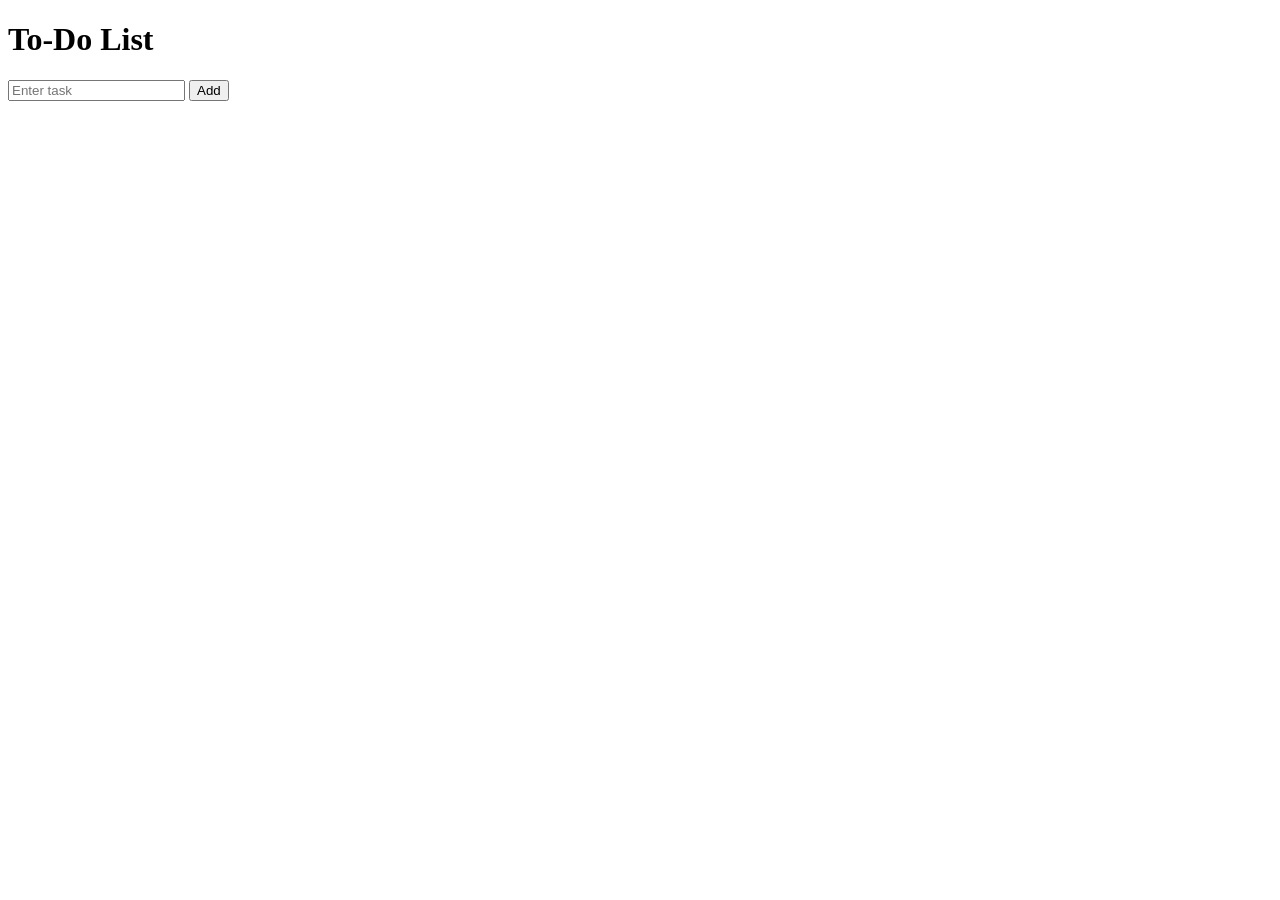
<file: praktikum-9/index.html>
<!DOCTYPE html>
<html>
<head>
    <title>To-Do List</title>
</head>
<body>
<h1>To-Do List</h1>
<input type="text" id="taskInput" placeholder="Enter task">
<button id="addButton">Add</button>
<ul id="taskList"></ul>

<script>
    const taskInput = document.getElementById('taskInput');
    const addButton = document.getElementById('addButton');
    const taskList = document.getElementById('taskList');
    
    async function loadTasks() {
        try {
            const response = await fetch('api.php?action=get');
            const tasks = await response.json();
            taskList.innerHTML = '';
            tasks.forEach(task => {
                const li = document.createElement('li');
                li.textContent = task.task;
                const deleteButton = document.createElement('button');
                deleteButton.textContent = 'Delete';
                deleteButton.addEventListener('click', () => deleteTask(task.id));
                li.appendChild(deleteButton);
                taskList.appendChild(li);
            });
        } catch (error) {
            console.error('Error loading tasks:', error);
        }
    }
    
    async function addTask() {
        const task = taskInput.value.trim();
        if (task) {
            try {
                const response = await fetch('api.php?action=add', {
                    method: 'POST',
                    headers: { 'Content-Type': 'application/x-www-form-urlencoded' },
                    body: `task=${encodeURIComponent(task)}`
                });
                const data = await response.json();
                if (data.success) {
                    taskInput.value = '';
                    loadTasks();
                } else {
                    console.error('Error adding task:', data.error);
                }
            } catch (error) {
                console.error('Error adding task:', error);
            }
        }
    }
    
    async function deleteTask(id) {
        try {
            const response = await fetch('api.php?action=delete', {
                method: 'POST',
                headers: { 'Content-Type': 'application/x-www-form-urlencoded' },
                body: `id=${id}`
            });
            const data = await response.json();
            if (data.success) {
                loadTasks();
            } else {
                console.error('Error deleting task:', data.error);
            }
        } catch (error) {
            console.error('Error deleting task:', error);
        }
    }
    
    addButton.addEventListener('click', addTask);
    loadTasks(); // Load tasks on page load
</script>
</body>
</html>
</file>
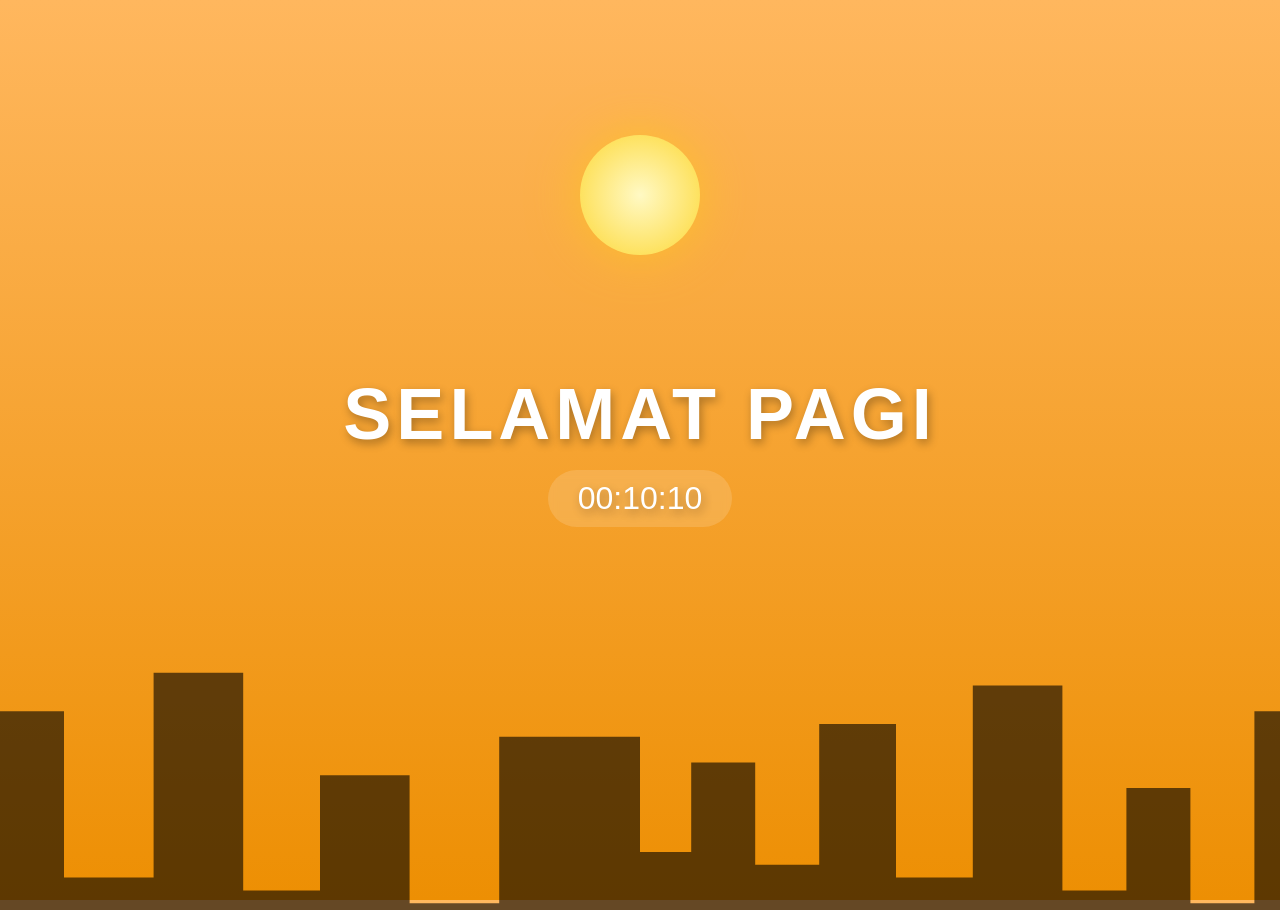
<file: praktikum-8/praktikum-8.html>
<!DOCTYPE html>
<html lang="id">
<head>
    <meta charset="UTF-8">
    <meta name="viewport" content="width=device-width, initial-scale=1.0">
    <title>Real-Time Dynamic Dashboard</title>
    <style>
        * { margin: 0; padding: 0; box-sizing: border-box; }

        body {
            height: 100vh;
            display: flex;
            flex-direction: column;
            justify-content: center;
            align-items: center;
            overflow: hidden;
            font-family: 'Segoe UI', sans-serif;
            transition: background 3s ease-in-out; 
            color: white;
        }

        .morning { background: linear-gradient(to bottom, #FFB75E, #ED8F03); }
        .noon { background: linear-gradient(to bottom, #4CA1AF, #C4E0E5); } 
        .afternoon { background: linear-gradient(to bottom, #e96443, #904e95); } 
        .night { background: linear-gradient(to bottom, #0f2027, #203a43, #2c5364); }

        #celestial {
            position: absolute;
            top: 15%;
            left: 50%;
            transform: translateX(-50%);
            width: 120px;
            height: 120px;
            border-radius: 50%;
            transition: all 3s ease;
            z-index: 1;
        }

        .morning #celestial {
            background: radial-gradient(circle, #fff9c4, #fdd835);
            box-shadow: 0 0 50px #fbc02d;
        }

        .noon #celestial {
            background: radial-gradient(circle, #ffffff, #fffde7);
            box-shadow: 0 0 80px 20px #ffffff;
            width: 130px; height: 130px;
        }

        .afternoon #celestial {
            background: radial-gradient(circle, #ffcc80, #ef6c00);
            box-shadow: 0 0 60px #e65100;
            top: 30%;
        }

        .night #celestial {
            background: radial-gradient(circle, #f5f5f5, #bdbdbd);
            box-shadow: 0 0 30px #eeeeee;
            top: 10%;
        }

        .stars {
            position: absolute; width: 100%; height: 100%;
            background: radial-gradient(white 1px, transparent 0);
            background-size: 70px 70px;
            opacity: 0; transition: opacity 3s;
        }
        .night .stars { opacity: 0.4; }

        .container {
            z-index: 10;
            text-align: center;
            text-shadow: 2px 4px 10px rgba(0,0,0,0.3);
        }
        h1 { font-size: 4.5rem; letter-spacing: 5px; margin-bottom: 15px; }
        #clock { 
            font-size: 2rem; 
            background: rgba(255,255,255,0.15); 
            backdrop-filter: blur(5px);
            padding: 10px 30px; 
            border-radius: 50px; 
            display: inline-block;
        }

        .city-container {
            position: absolute;
            bottom: -10px;
            width: 200%;
            height: 250px;
            display: flex;
            animation: moveCity 30s linear infinite;
            z-index: 5;
            opacity: 0.6;
        }
        .city-segment {
            width: 100%;
            height: 100%;
            background-image: url('data:image/svg+xml;utf8,<svg xmlns="http://www.w3.org/2000/svg" viewBox="0 0 1000 200"><path d="M0,200 L0,150 L40,150 L40,80 L90,80 L90,160 L140,160 L140,50 L200,50 L200,170 L260,170 L260,20 L330,20 L330,180 L380,180 L380,100 L430,100 L430,190 L480,190 L480,40 L550,40 L550,170 L620,170 L620,10 L690,10 L690,180 L750,180 L750,90 L820,90 L820,190 L890,190 L890,60 L1000,60 L1000,200 Z" fill="black"/></svg>');
            background-repeat: repeat-x;
            background-size: cover;
        }

        @keyframes moveCity {
            from { transform: translateX(0); }
            to { transform: translateX(-50%); }
        }
    </style>
</head>
<body id="bodyTag">

    <div class="stars"></div>
    <div id="celestial"></div>

    <div class="container">
        <h1 id="greeting">...</h1>
        <div id="clock">00:00:00</div>
    </div>

    <div class="city-container">
        <div class="city-segment"></div>
        <div class="city-segment"></div>
    </div>

    <script src="praktikum-8.js"></script>
</body>
</html>
</file>
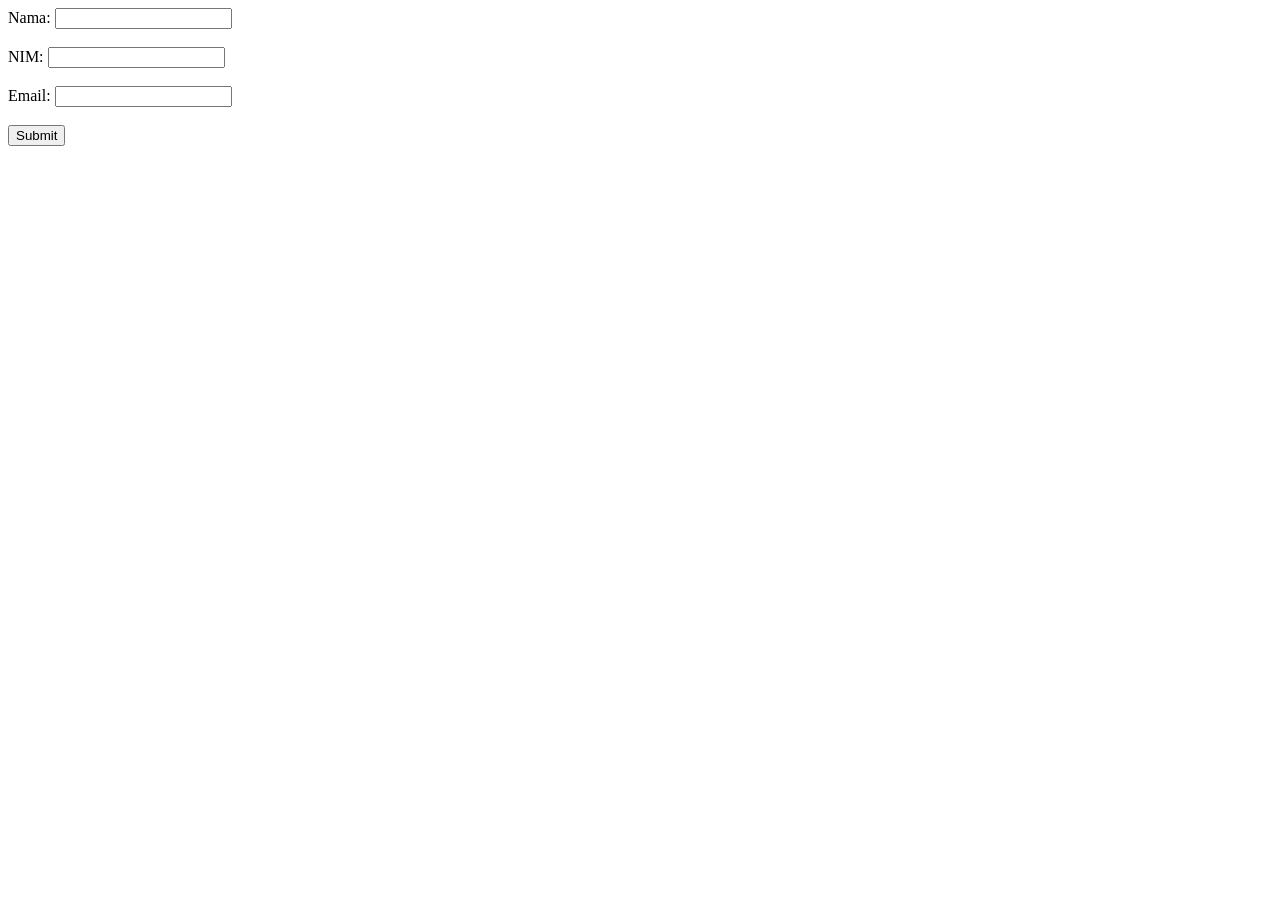
<file: praktikum-5/praktikum-5-2/form.html>
<!DOCTYPE html>
<html lang="en">
    <head>
        <meta charset="UTF-8"><title>Formulir Pendataan</title>
    </head>
    <body>
        <form action="proses.php" method="post">
            <label for="name">Nama: </label><input type="text" id="name" name="name"><br><br>
            <label for="nim">NIM: </label><input type="text" id="nim" name="nim"><br><br>
            <label for="email">Email: </label><input type="email" id="email" name="email"><br><br>
            <input type="submit" value="Submit">
        </form>
    </body>
</html>
</file>
